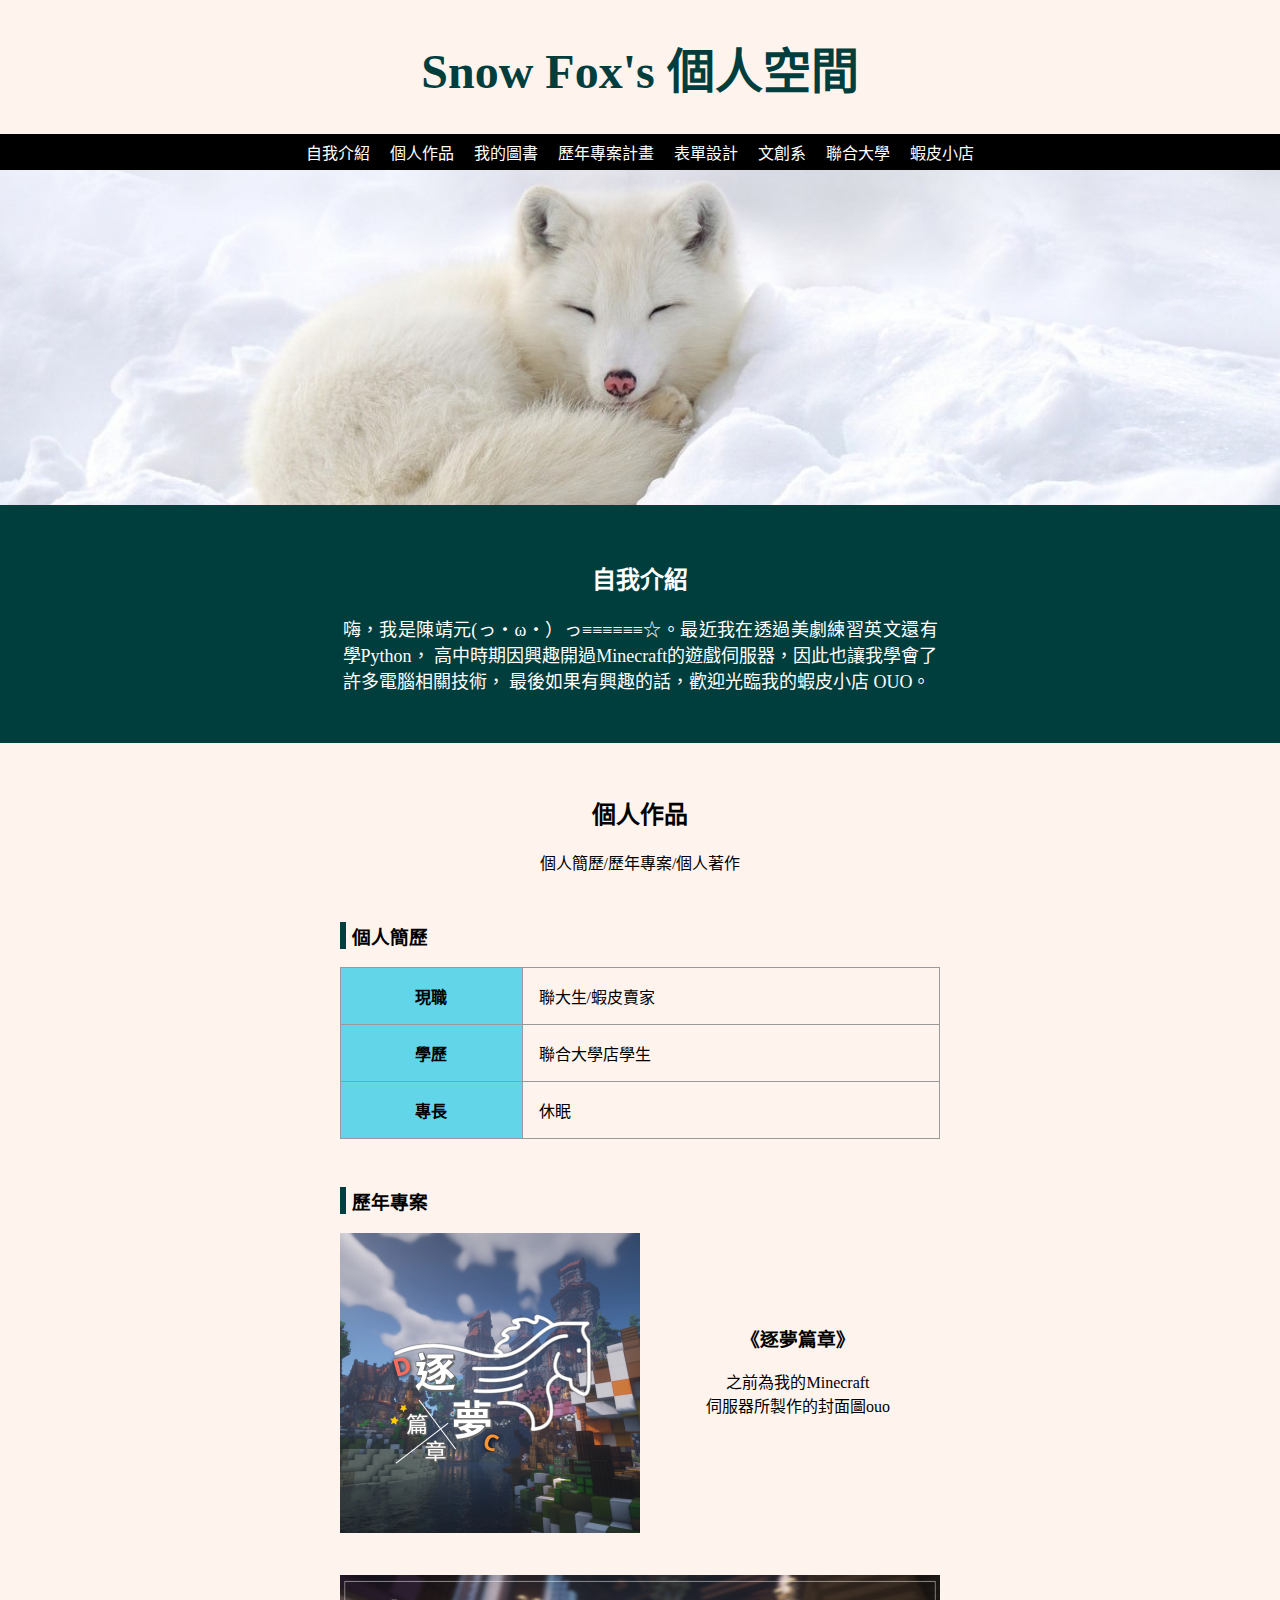
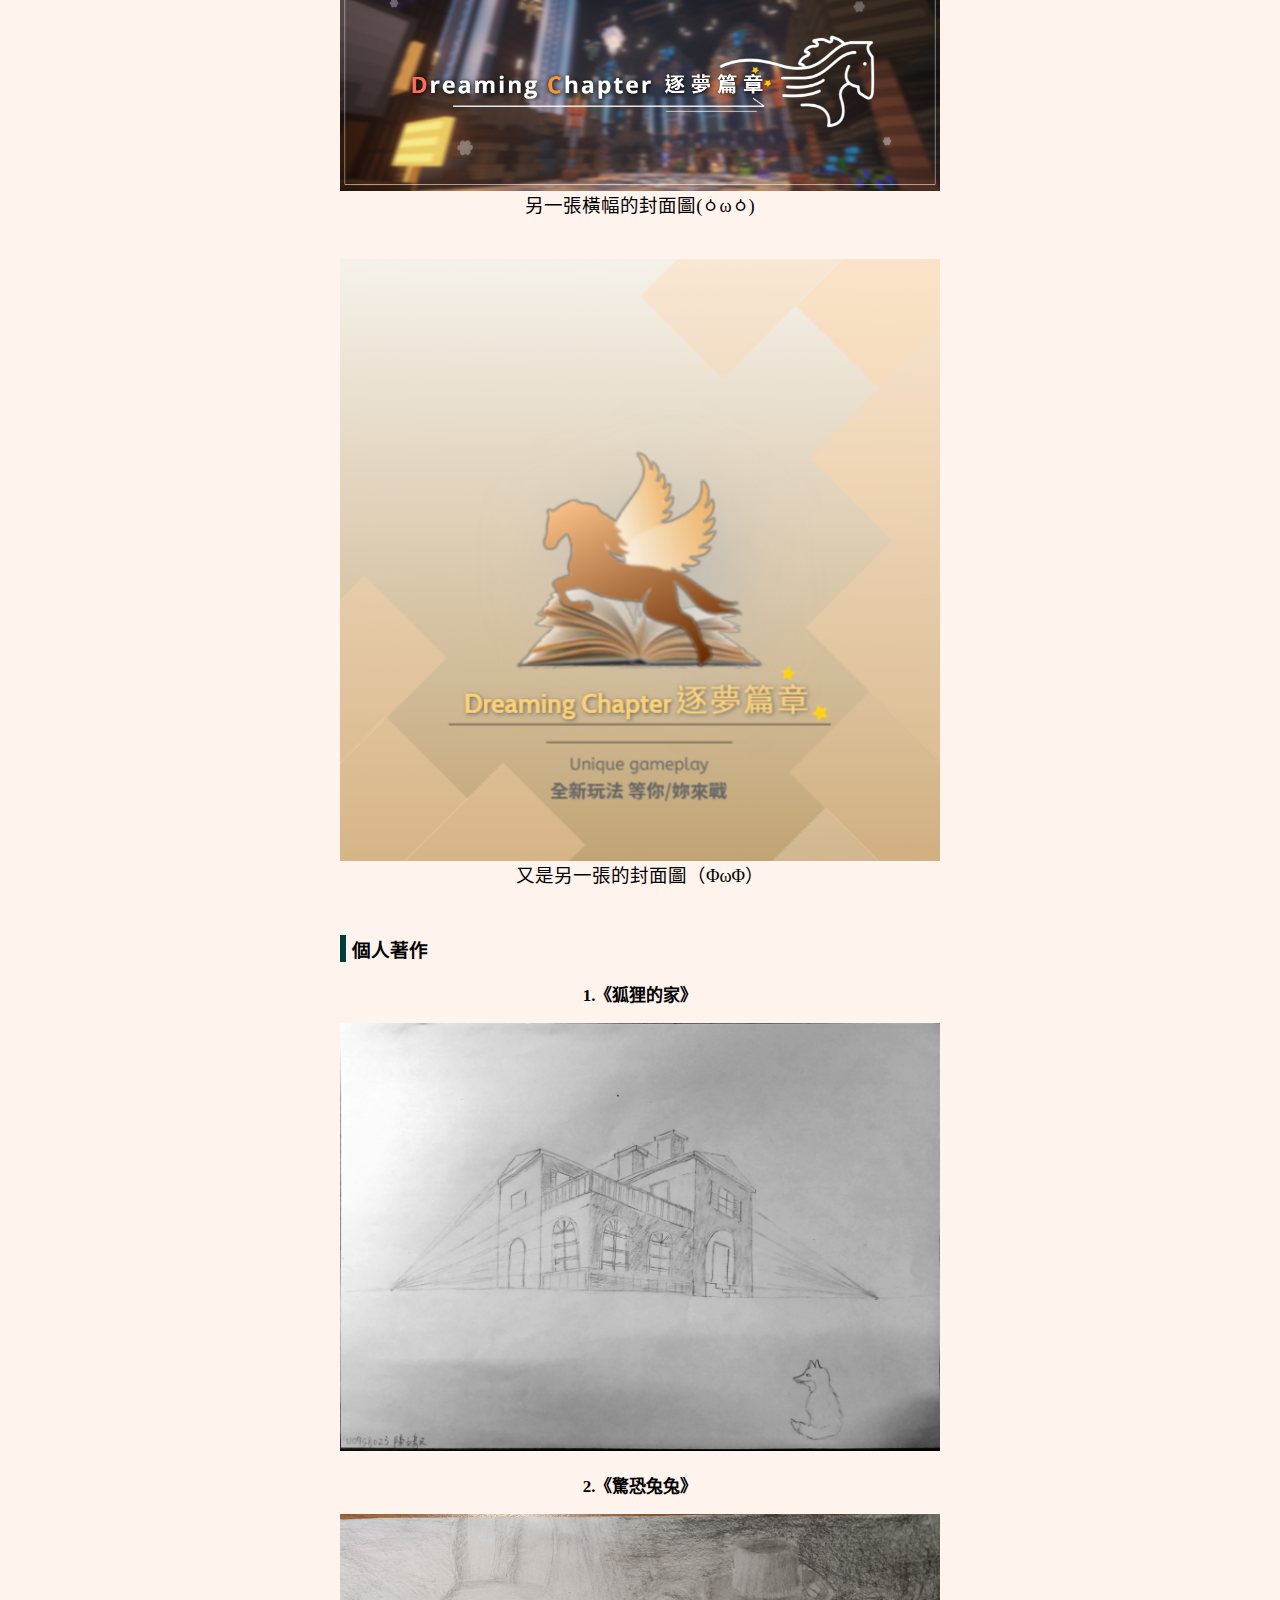
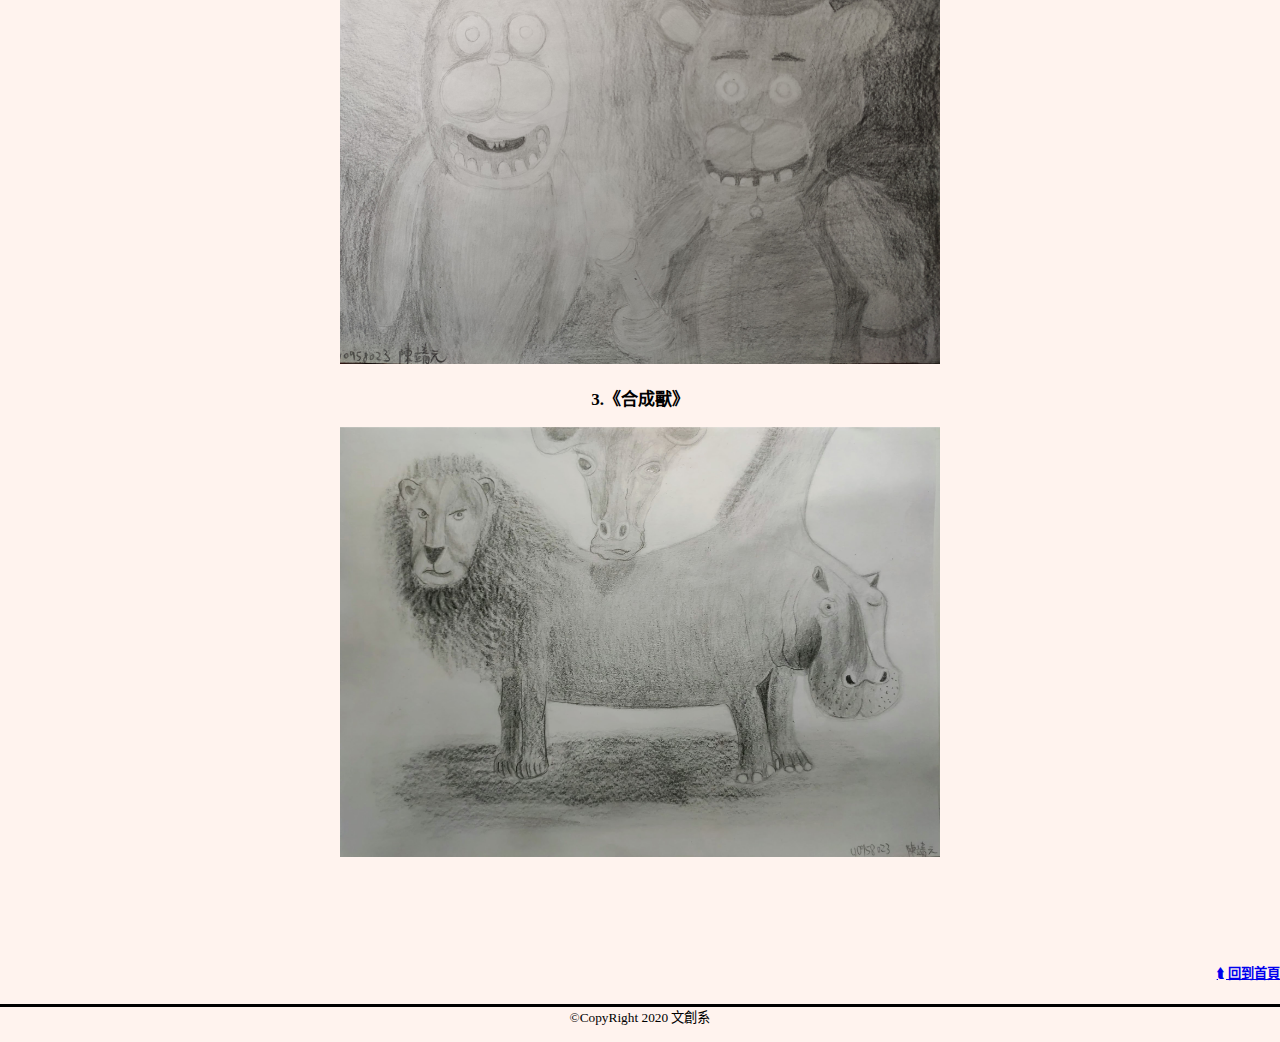
<file: index.htm>
<!DOCTYPE html>
<html lang='zh-tw'>
<head>
	<meta charset='utf-8'>
	<title>Snow Fox's 個人空間</title>
	<meta name='description' concert='文創空間'>
	<link rel='stylesheet' href='css/style.css'>
</head>
<body>
	<h1>Snow Fox's 個人空間</h1>
	<header>
		<nav class="navigation">
		<ul>
			<li><a href='#profile'>自我介紹</a></li>
			<li><a href='#concert'>個人作品</a></li>
			<li><a href='book.xml' target='_blank'>我的圖書</a></li>
			<li><a href='project.htm' target='_blank'>歷年專案計畫</a></li>
			<li><a href='form.htm' target='_blank'>表單設計</a></li>
			<li><a href='http://ccdm.nuu.edu.tw' target='_blank'>文創系</a></li>
			<li><a href='http://www.nuu.edu.tw' target='_blank'>聯合大學</a></li>
			<li><a href='https://shopee.tw/katrinargr' target='_blank'>蝦皮小店</a></li>
		</ul>
		</nav>
	</header>
	<main>
		<div class='mainvisual'>
		<img src='snowfox.jpg' alt='mainvisual'width='1331'height='40'>
		</div>
		<article id='profile'>
			<div class='inner'>
				<h2>自我介紹</h2>
				<p style="font-size:18px;text-align:justify">嗨，我是陳靖元(っ・ω・）っ≡≡≡≡≡≡☆。最近我在透過美劇練習英文還有學Python，
高中時期因興趣開過Minecraft的遊戲伺服器，因此也讓我學會了許多電腦相關技術，
最後如果有興趣的話，歡迎光臨我的蝦皮小店 OUO。</p>
			</div>
		</article>
		<article id='concert'>
			<h2>個人作品</h2>
			<p align="center">個人簡歷/歷年專案/個人著作</p>
			<section>
			<h3>個人簡歷</h3>
				<table>
					<tr><th>現職</th><td>聯大生/蝦皮賣家</td></tr>
					<tr><th>學歷</th><td>聯合大學店學生</td></tr>
					<tr><th>專長</th><td>休眠</td></tr>
				</table>
			</section>
			<section>
			<h3>歷年專案</h3>
				<section class='performer'>
				<img src='img/dcad1.png' width='300' height='300'>
				<br>
				<br>
				<br>
				<br>
				<h3 align="center">《逐夢篇章》</h3>
				<p align="center">之前為我的Minecraft
				<p align="center">伺服器所製作的封面圖ouo
				</section>
				<br>
				<section class='performer' align="center">
				<img src='img/dcad2.jpg' height='216'>
				<P align="center" style="font-size:18.5px">另一張橫幅的封面圖(ㆁωㆁ)</p>
				<br>
				</section>
				<section class='performer'>
				<img src='img/dcad3.png' width='600'>
				<P align="center" style="font-size:18.5px">又是另一張的封面圖（ΦωΦ）</p>
			</section>
			<section>
				<h3>個人著作</h3>
					<P align="center" style="font-size:17px;font-weight:bold">1.《狐狸的家》</P>
					<img src='img/1.jpg' width='600'>
					<P align="center" style="font-size:17px;font-weight:bold">2.《驚恐兔兔》</P>
					<img src='img/2.jpg' width='600'>
					<P align="center" style="font-size:17px;font-weight:bold">3.《合成獸》</P>
					<img src='img/3.jpg' width='600'>
			</section>
		</article>
	</main>
	<footer>
	<h5 class='pagetop'><a href='#top'>⮬ 回到首頁</a></h5>
	<p class='copyright'><small>&copy;CopyRight 2020 文創系</small></p>
	</footer>
</body>
</html>
</file>
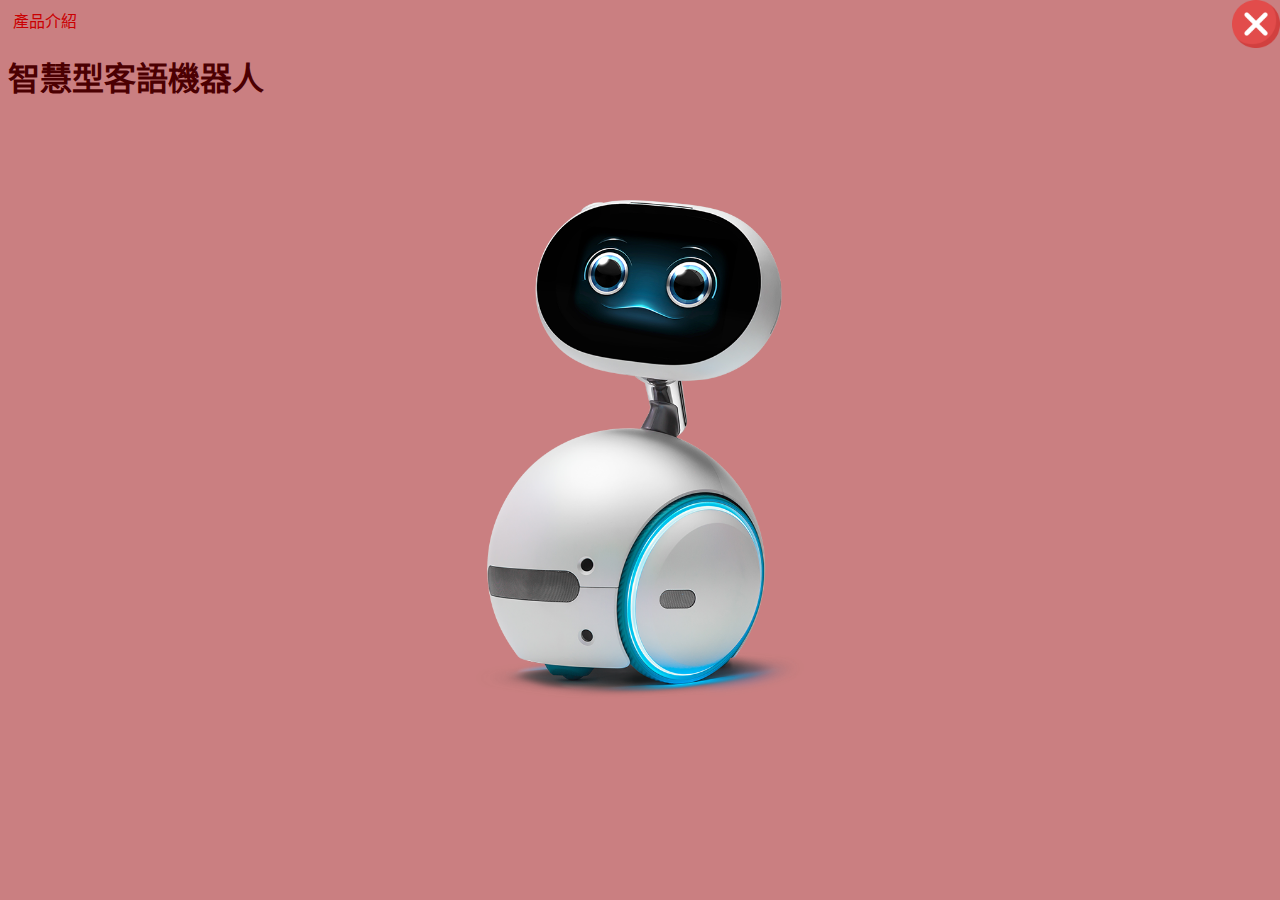
<file: weg.htm>
<!DOCTYPE html>
<html lang="zh-tw">
<head>
	<meta charset="UTF-8">
	<meta name="viewport" content="width=device-width, initial-scale=1.0">
	<script src="https://ajax.googleapis.com/ajax/libs/jquery/3.5.1/jquery.min.js"></script>
	<title>Document</title>
	<style type="text/css">
		p{
			color:red;
			margin:5px;
			cursor:pointer;
		}
		p:hover{background: yellow}
		.zenbo{
			position: fixed;
			top: 0;
			left: 0;
			width: 100%;
			height: 100%;
			z-index: 10;
			background: rgba(150,0,4,0.5);
			display: flex;
			justify-content: center;
			align-items:center;
		}
		.cancel{
			position: fixed;
			top: 0;
			right: 0;
			z-index: 10;
			display: flex;
			justify-content: center;
			align-items:center;
		}
	</style>
</head>
<body>
	<p>產品介紹</p>
	<h1>智慧型客語機器人</h1>
	<div class='zenbo'> 
		<img src='1.png' height="500">
	</div>
	<div class='cancel'>
		<img src='cancel.png' style="width:48px;height:48px;">
	</div>
	
	<script type="text/javascript">
		$('p').click(function(){
			$('.zenbo').slideToggle();
			$('.cancel').slideToggle();
		});
		$('.cancel').click(function(){
			$('.zenbo').slideToggle();			
			$('.cancel').slideToggle();
		});	
	</script>
</body>
</html>
</file>
<file: css/style.css>
/* body */
body {
    background-color: #FFF3EE;
    margin: 0;
}

/* 標題1*/
h1 {
    font-size: 3em;
    color: #003E3E;
    text-align: center;
}

/* 選單 */
.navigation ul {
    background-color: #000000;
    margin: 0;
    padding: 6px;
    text-align: center;
}
.navigation ul li {
    list-style-type: none;
    display: inline;
    margin: 0 8px;
}
.navigation ul li a {
    color: #ffffff;
    text-decoration: none;
}
.navigation ul li a:hover {
    color: #62d5e8;
    text-decoration: underline;
}

/* 主視覺 */
.mainvisual {
    background-color: #dde1ed;
    border-bottom: solid 3px #003E3E;
}
.mainvisual img {
    display: block;
    margin: 0 auto;
    max-width: 100%;
    height: auto;
}

/* article */
article {
    padding: 32px 16px;
}

/* 背景色・文字色 */
#profile {
    background-color: #003E3E;
    color: #ffffff;
}

/* 邊界設定 */
#profile .inner {
    max-width: 595px;
    margin: 0 auto;
}

#concert {
    max-width: 600px;
    margin: 0 auto;
}

/* section */
section {
    margin: 48px 0;
}


/* 標題23 */
h2 {
    text-align: center;
}

h3 {
    border-left: solid 6px #003E3E;
    padding-left: 6px;
}

/* 表 */
table {
    border-collapse: collapse;
    width: 100%;
}
th,td {
    border: solid 1px #999999;
    padding: 16px;
}
th {
    background-color: #62d5e8;
}

/* 作品集 */
.performer {
    margin: 0 0 24px;
    overflow: hidden;
}
.performer img {
    float: left;
    margin: 0 16px 0 0;
}
.performer h4 {
    margin: 0 0 0.5em;
}
.performer p {
    margin: 0;
}


/* 回頁首 */
.pagetop {
    text-align: right;
}

/* 著作權 */
.copyright {
    border-top: solid 3px #000000;
    text-align: center;
}


/* 著作 */
ol li {
    list-style-type: upper-roman;
}
</file>
